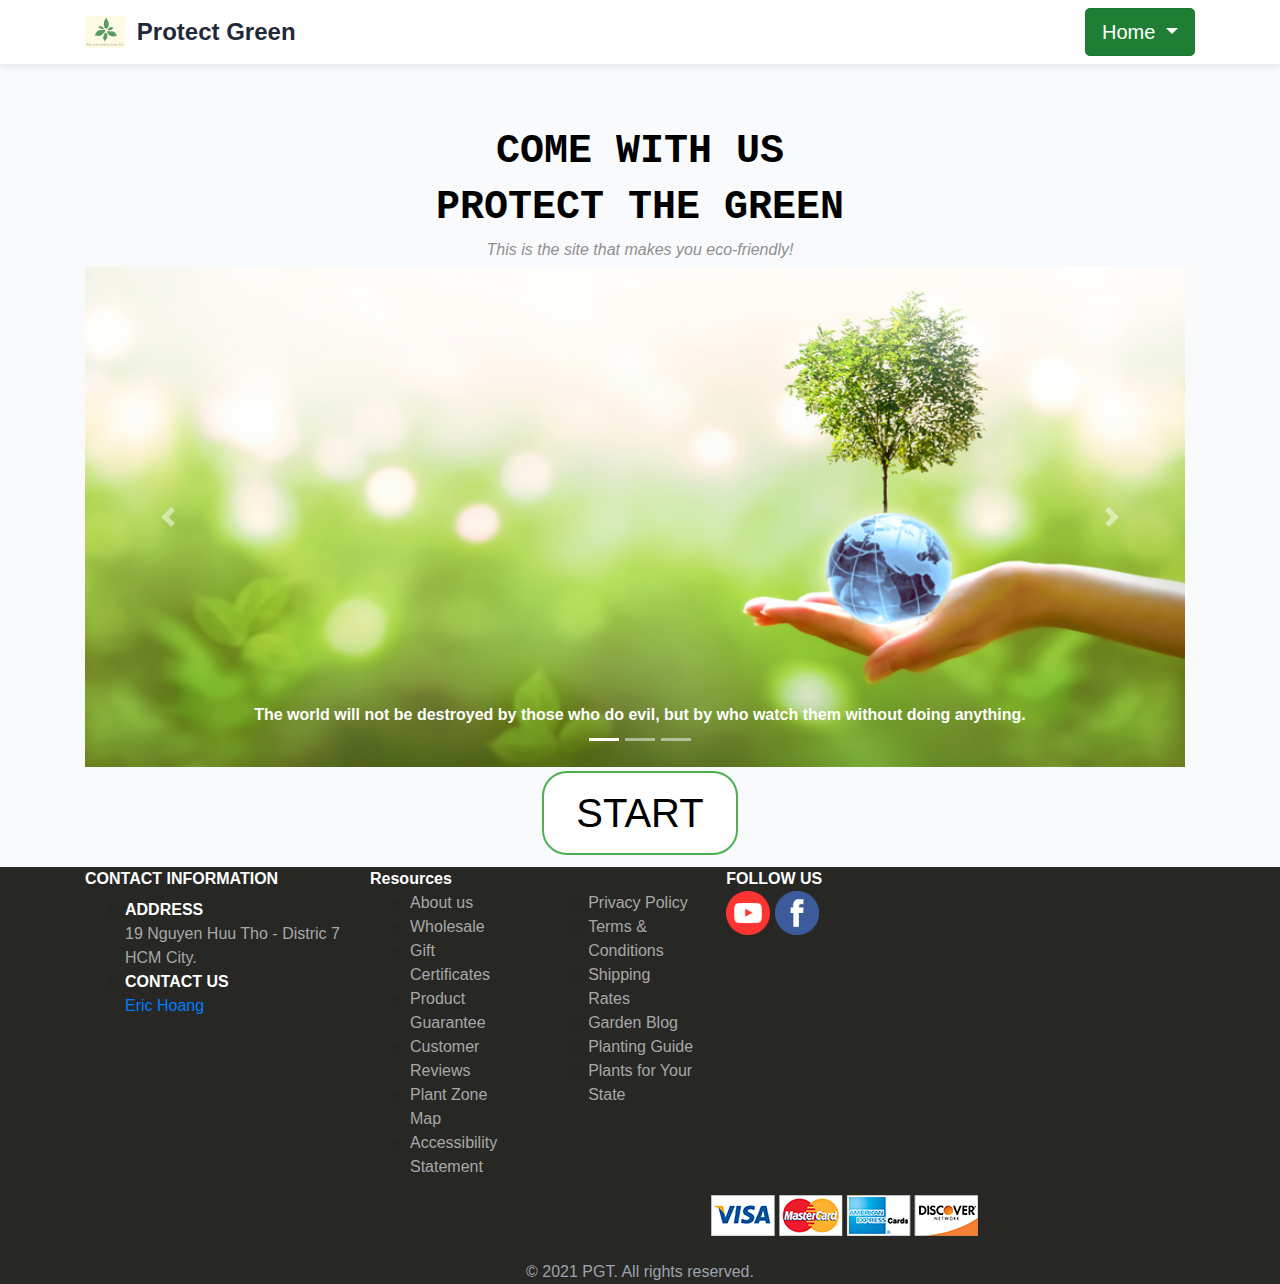
<file: src/index.html>
<!DOCTYPE html>
<html>
  <head>
    <meta charset="utf-8" />
    <title>Untitled Document</title>
    <style>
      body {
        background-color: #fffae5;
      }
      h1 {
        color: black;
        text-align: center;
        font-size: 100px;
        font-family: "Courier New";
      }
      h4 {
        color: black;
        text-align: left;
        font-size: 90px;
      }
      h2 {
        color: black;
        text-align: right;
        font-size: 25px;
      }
      h4 {
        color: black;
        text-align: left;
        font-size: 30px;
      }
      h3 {
        color: black;
        text-align: center;
        font-size: 90px;
      }
      .button {
        border: none;
        color: white;
        padding: 16px 32px;
        text-align: center;
        text-decoration: none;
        display: inline-block;
        font-size: 40px;
        margin: 4px 2px;
        transition-duration: 0.5s;
        cursor: pointer;
        border-radius: 25px;
      }

      .button1 {
        background-color: white;
        color: black;
        border: 2px solid #4caf50;
      }
      table,
      th,
      td {
        border: 0px solid black;
        border-collapse: none;
        width: 100%;
      }
      td {
        padding: 10px;
        text-align: left;
      }
      th {
        padding: 200px;
        text-align: left;
      }

      .button1:hover {
        background-color: #4caf50;
        color: white;
      }
    </style>
    <link
      rel="stylesheet"
      href="https://maxcdn.bootstrapcdn.com/bootstrap/4.5.2/css/bootstrap.min.css"
    />
    <script src="https://ajax.googleapis.com/ajax/libs/jquery/3.5.1/jquery.min.js"></script>
    <script src="https://cdnjs.cloudflare.com/ajax/libs/popper.js/1.16.0/umd/popper.min.js"></script>
    <script src="https://maxcdn.bootstrapcdn.com/bootstrap/4.5.2/js/bootstrap.min.js"></script>
    <script src="./showID.js"></script>
  </head>
  <body style="background-color: rgb(249, 250, 251)">
    <div
      class="py-2"
      style="box-shadow: 0 2px 8px rgb(0 0 0 / 10%); background-color: white"
    >
      <div class="container">
        <div class="d-flex justify-content-between">
          <div class="d-flex align-items-center">
            <img src="LOGO.png" height="32px" alt="Italian Trulli" />
            <!-- <img src="Text-Logo.png" height="32px" alt=""> -->
            <di
              style="
                font-size: 1.5rem;
                font-weight: 900;
                margin-left: 0.75rem;
                color: rgb(31, 41, 55);
              "
              >Protect Green</di
            >
          </div>
          <div class="d-flex">
            <div
              id="user"
              style="display: none; width: 300px; flex-grow: 1"
              class="mr-4"
            ></div>
            <div class="dropdown show">
              <a
                class="btn btn-success btn-lg dropdown-toggle"
                href="#"
                role="button"
                id="dropdownMenuLink"
                data-toggle="dropdown"
                aria-haspopup="true"
                aria-expanded="false"
              >
                Home
              </a>
              <div class="dropdown-menu" aria-labelledby="dropdownMenuLink">
                <a class="dropdown-item" href="protect.html">Protect</a>
                
                <a class="dropdown-item" href="achievement.html">Achievements</a>
                <a class="dropdown-item" href="product.html">Products</a>
                <a class="dropdown-item" href="donate.html">Donate for us</a>
                <a class="dropdown-item" href="Login.html">Login</a>
                <a
                  class="dropdown-item"
                  style="display: none"
                  id="logout"
                  href="#"
                  >Logout</a
                >
              </div>
            </div>
          </div>
        </div>
      </div>
    </div>

    <h1 class="font-weight-bold" style="margin-top: 4rem">COME WITH US</h1>
    <h1 class="font-weight-bold">PROTECT THE GREEN</h1>
    <h6 align="center" class="mt-2" style="opacity: 0.5;"><i>This is the site that makes you eco-friendly!</i></h6>
    <div class="container">
      <div id="demo" class="carousel slide" data-ride="carousel">
        <!-- Indicators -->
        <ul class="carousel-indicators">
          <li data-target="#demo" data-slide-to="0" class="active"></li>
          <li data-target="#demo" data-slide-to="1"></li>
          <li data-target="#demo" data-slide-to="2"></li>
        </ul>

        <!-- The slideshow -->
        <div class="carousel-inner">
          <div class="carousel-item active">
            <img src="hinh1.jpg" alt="Los Angeles" width="1100" height="500" />
            <div class="carousel-caption">
              <div>
               <strong>The world will not be destroyed by those who do evil, but by who
                watch them without doing anything.</strong> 
              </div>
            </div>
          </div>
          <div class="carousel-item">
            <img src="hinh2.jpg" alt="Chicago" width="1100" height="500" />
            <div class="carousel-caption">
              <div><strong>Say no to water pollution and lead a healthy life.</strong></div>
            </div>
          </div>
          <div class="carousel-item">
            <img src="hinh3.jpg" alt="New York" width="1100" height="500" />
            <div class="carousel-caption">
              <div>
                <strong>revolution is the only solution to save the nature.
                </div></strong> 
            </div>
          </div>
          <div class="carousel-item">
            <img src="hinh4.jpg" alt="Korean" width="1100" height="500" />
            <div class="carousel-caption">
              <div>
                <strong>Say no to plastic and save world!</strong>
              </div>
            </div>
          </div>
          <div class="carousel-item">
            <img src="hinh5.png" alt="VN" width="1100" height="500" />
            <div class="carousel-caption">
              <div>
                <strong>Save Environment! Save our planet Earth!</strong>
              </div>
            </div>
          </div>
        </div>

        <!-- Left and right controls -->
        <a class="carousel-control-prev" href="#demo" data-slide="prev">
          <span class="carousel-control-prev-icon"></span>
        </a>
        <a class="carousel-control-next" href="#demo" data-slide="next">
          <span class="carousel-control-next-icon"></span>
        </a>
      </div>
    </div>
    <h3>
      <a
        href="product.html"
        class="button button1"
        >START</a
      >
    </h3>
    <div class="footer-middle" style="background-color: #272723;;">
      <div class="container">
        <div class="row">
          <div class="col-lg-3">
            <div class="block">
              <div class="block-title" style="color: #fff; ">
              
                <strong><span>CONTACT INFORMATION</span></strong>
              </div>
              <div class="block-content">
                <ul class="contact-info" style="padding-top: 7px">
                  <li>
                    <b style="color: #fff; text-transform: uppercase">Address</b><br />
                   <span style="color: #a8a8a8;"> 
                    19 Nguyen Huu Tho - Distric 7 HCM City.&nbsp; </span>
                  </li>

                  <li>
                    <p>
                      <b style="color: #fff; text-transform: uppercase">Contact Us</b
                      ><br /><a
                        title="Contact Us"
                        aria-label="Customer support link"
                        href="https://www.facebook.com/messages/t/100010454445485"
                        >Eric Hoang</a
                      >
                    </p>
                  </li>
                </ul>
              </div>
            </div>
          </div>
          <div class="col-lg-9">
            <div class="row">
              <div class="col-sm-12">
                <div class="block-right">
                  <div class="row">
                    <div class="col-sm-5">
                      <div class="block">
                        <div class="block-title" style="color: #fff;">
                          <strong><span>Resources</span></strong>
                        </div>
                        <div class="block-content">
                          <div class="row">
                            <div class="col-sm-6">
                              <ul class="links">
                                <li>
                                  <a style= "color: #a8a8a8;" title="About us" href="#">About us</a>
                                </li>
                                <li>
                                  <a style= "color: #a8a8a8;" title="Wholesale" href="#">Wholesale</a>
                                </li>
                                <li>
                                  <a style= "color: #a8a8a8;" title="Gift Certificates" href="#"
                                    >Gift Certificates</a
                                  >
                                </li>
                                <li>
                                  <a  style= "color: #a8a8a8;" title="Product Guarantee" href="#"
                                    >Product Guarantee</a
                                  >
                                </li>
                                <li>
                                  <a style= "color: #a8a8a8;" title="Customer Reviews" href="#"
                                    >Customer Reviews</a
                                  >
                                </li>
                                <li>
                                  <a style= "color: #a8a8a8;" title="Plant Zone Map" href="#"
                                    >Plant Zone Map</a
                                  >
                                </li>
                                <li>
                                  <a style= "color: #a8a8a8;" title="Accessibility Statement" href="#"
                                    >Accessibility Statement</a
                                  >
                                </li>
                              </ul>
                            </div>
                            <div class="col-sm-6">
                              <ul class="links">
                                <li>
                                  <a style= "color: #a8a8a8;" title="Privact Policy" href="#"
                                    >Privacy Policy</a
                                  >
                                </li>
                                <li>
                                  <a style= "color: #a8a8a8;" title="Terms &amp; Conditions" href="#"
                                    >Terms &amp; Conditions</a
                                  >
                                </li>
                                <li>
                                  <a style= "color: #a8a8a8;" title="Shipping Rates" href="#"
                                    >Shipping Rates</a
                                  >
                                </li>
                                <li>
                                  <a style= "color: #a8a8a8;" title="Garden Blog" href="#"
                                    >Garden Blog</a
                                  >
                                </li>
                                <li>
                                  <a style= "color: #a8a8a8;" title="Planting Guide" href="#"
                                    >Planting Guide</a
                                  >
                                </li>
                                <li>
                                  <a style= "color: #a8a8a8;" title="Plants for your State" href="#"
                                    >Plants for Your State</a
                                  >
                                </li>
                              </ul>
                            </div>
                          </div>
                        </div>
                      </div>
                    </div>
                    <div class="col-sm-7">
                      <div class="block">
                        <div class="block-title" style="color: #fff;">
                          <strong><span>FOLLOW US</span></strong>
                        </div>
                        <div class="block-title">
                          <strong
                            ><span
                              ><a
                                title="Follow Us on YouTube"
                                href="https://www.youtube.com/channel/UCwiFsu1S6y-f7QJ66gAFxgg"
                                target="_blank"
                                ><img
                                
                                  src="ytLOGO.png"
                                  
                                  width="44"
                                  height="44" /></a
                              >&nbsp;<a
                                title="Like Us on Facebook"
                                href="https://www.facebook.com/HoangMinhTaan/"
                                target="_blank"
                                ><img
                                  
                                  src="fbLOGO.png"
                                  
                                  width="44"
                                  height="44" /></a
                             
                          ></strong>
                        </div>
                        <div class="block-title">
                          <strong
                            ><span><br /></span
                          ></strong>
                        </div>
                      </div>
                    </div>
                  </div>
                </div>
              </div>
            </div>
            <div class="row">
              <div class="col-sm-12">
                <div class="block-bottom">
                  <div class="row">
                    <div class="col-sm-5">
                      
                    </div>

                    <div class="custom-block" style="float: right">
                      <img
                        style="max-width: 100%"
                        title="Protect Green Team Accepts: VISA, Master Card, American Express and Discover Credit Cards"
                        src="VisaLOGO.png"
                        
                        width="267"
                        height="41"
                      />
                    </div>
                  </div>
                </div>
              </div>
            </div>
          </div>
        </div>
        <div class="text-center text-gray-400 mt-4" style="color: rgb(156, 163, 175);">© 2021 PGT. All rights reserved.
        </div>  
      </div>
    </div>
  </body>
  
</html>
</file>
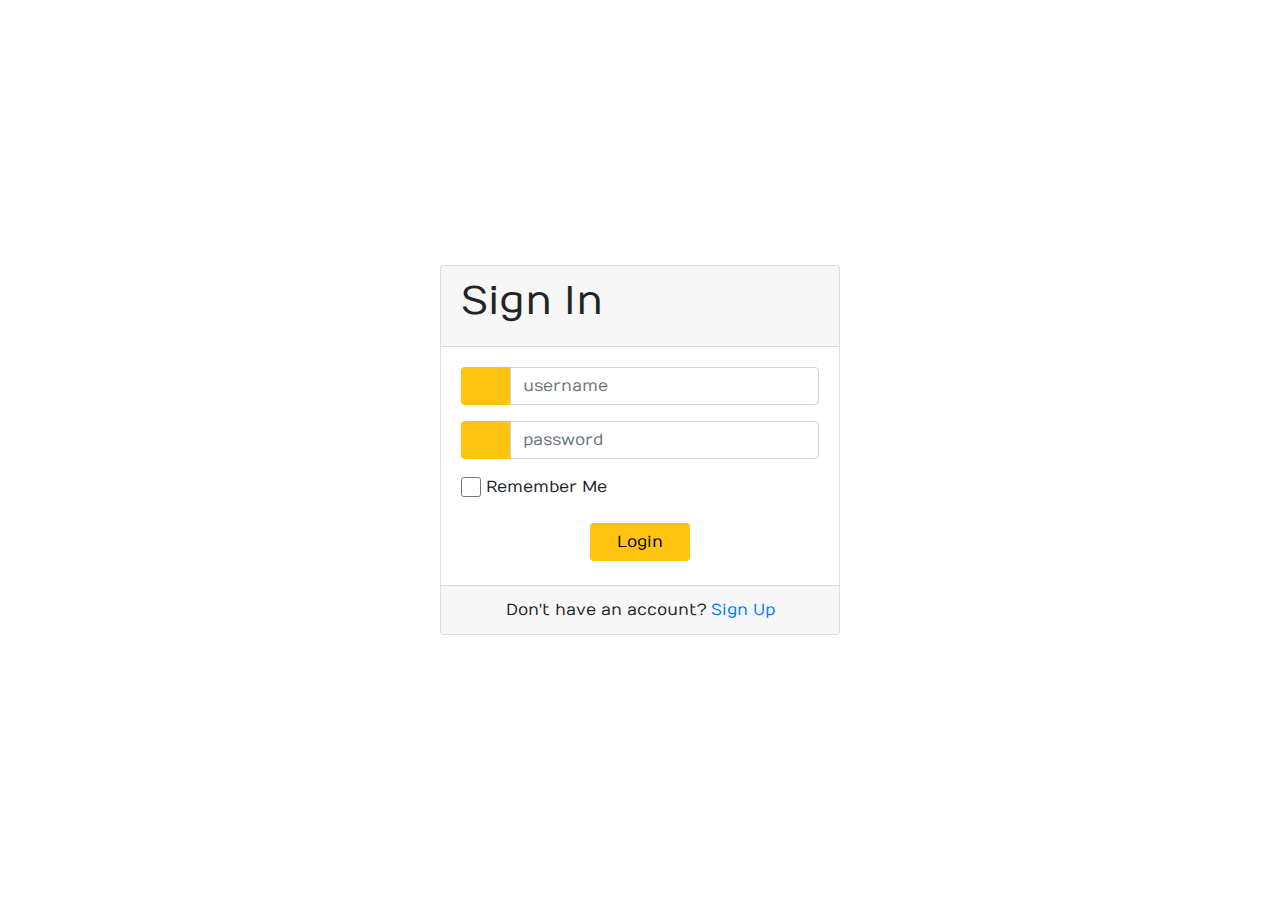
<file: src/Login.html>
<!DOCTYPE html>
<html>
<head>
	<title>Login Page</title>
   <!--Made with love by Mutiullah Samim -->
   
	<!--Bootsrap 4 CDN-->
    <!--Fontawesome CDN-->
    <link href="https://maxcdn.bootstrapcdn.com/bootstrap/4.1.1/css/bootstrap.min.css" rel="stylesheet" id="bootstrap-css">
    <script src="https://maxcdn.bootstrapcdn.com/bootstrap/4.1.1/js/bootstrap.min.js"></script>
    <script src="https://cdnjs.cloudflare.com/ajax/libs/jquery/3.2.1/jquery.min.js"></script>
	<link rel="stylesheet" href="https://use.fontawesome.com/releases/v5.3.1/css/all.css" integrity="sha384-mzrmE5qonljUremFsqc01SB46JvROS7bZs3IO2EmfFsd15uHvIt+Y8vEf7N7fWAU" crossorigin="anonymous">

	<!--Custom styles-->
	<link rel="stylesheet" href="login.css">
    <script src="login.js"></script>
</head>
<body>
<div class="container">
	<div class="d-flex justify-content-center h-100">
		<div class="card">
			<div class="card-header">
				<h1>Sign In</h1>
				<div class="d-flex justify-content-end social_icon">
                    <i class="fab fa-facebook fa-3x" style="color: #3b5999;"></i>
                    <i class="fab fa-google fa-3x ml-4" style="color: #dd4b39;"></i>
                    <i class="fab fa-twitter fa-3x ml-4" style="color: #55acee;"></i>				</div>
			</div>
			<div class="card-body" style="padding-bottom: 0;">
				<form>
					<div class="input-group form-group">
						<div class="input-group-prepend">
							<span class="input-group-text"><i class="fas fa-user"></i></span>
						</div>
						<input id="username" type="text" class="form-control" placeholder="username">
						
					</div>
					<div class="input-group form-group">
						<div class="input-group-prepend">
							<span class="input-group-text"><i class="fas fa-key"></i></span>
						</div>
						<input id="password" type="password" class="form-control" placeholder="password">
					</div>
					<div class="row align-items-center remember">
						<input type="checkbox">Remember Me
					</div>
					<div class="form-group d-flex justify-content-center">
						<input id="loginBtn" type="submit" value="Login" class="btn  login_btn mt-4">
					</div>
				</form>
			</div>
			<div class="card-footer">
				<div class="d-flex justify-content-center links">
					Don't have an account?<a href="#">Sign Up</a>
				</div>
				
			</div>
		</div>
	</div>
</div>
</body>
</html>
</file>
<file: src/login.css>
@import url('https://fonts.googleapis.com/css?family=Numans');

html,body{
background-image: url('https://phunugioi.com/wp-content/uploads/2020/10/hinh-anh-bao-ve-moi-truong-dep-nhat.jpg');
background-size: cover;
background-repeat: no-repeat;
height: 100%;
font-family: 'Numans', sans-serif;
}

.container{
height: 100%;
align-content: center;
}

.card{
height: 370px;
margin-top: auto;
margin-bottom: auto;
width: 400px;
/* background-color: rgba(0,0,0,0.5) !important; */
}

.social_icon span{
font-size: 60px;
margin-left: 10px;
/* color: #FFC312; */
}

/* .social_icon span:hover{
color: white;
cursor: pointer;
} */

.card-header h3{
/* color: white; */
}

.social_icon{
position: absolute;
right: 20px;
top: 9px;
}

.input-group-prepend span{
width: 50px;
background-color: #FFC312;
color: black;
border:0 !important;
}

input:focus{
outline: 0 0 0 0  !important;
box-shadow: 0 0 0 0 !important;

}

.remember{
/* color: white; */
}

.remember input
{
width: 20px;
height: 20px;
margin-left: 15px;
margin-right: 5px;
}

.login_btn{
color: black;
background-color: #FFC312;
width: 100px;
}

.login_btn:hover{
color: black;
background-color: white;
}

.links{
/* color: white; */
}

.links a{
margin-left: 4px;
}
</file>
